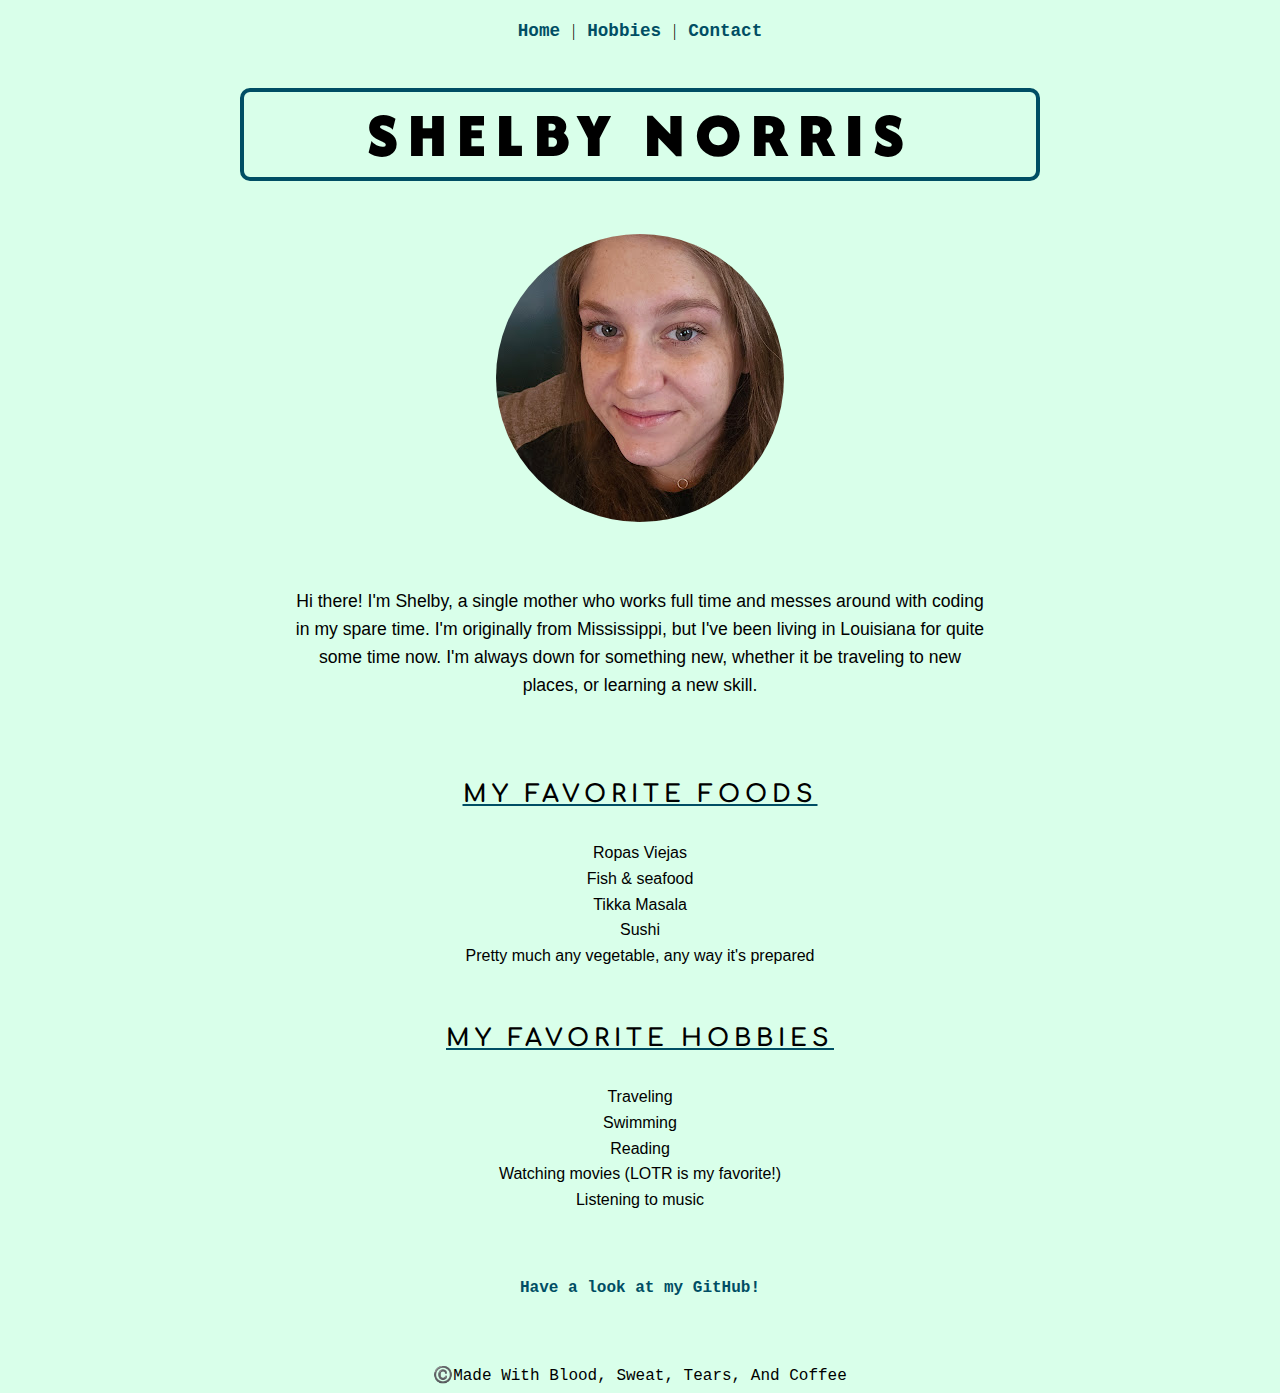
<file: index.html>
<!DOCTYPE html>
<html lang="en">
  <head>
    <meta charset="UTF-8" />
    <meta name="viewport" content="width=device-width, initial-scale=1.0" />
    <link rel="stylesheet" href="style.css">
    <title>About Shelby Norris</title>
  </head>
  <body>
    <div class="content">
    <header>
      <nav>
        <ul class="nav">
          <li><a href="index.html">Home</a></li> |
          <li><a href="hobbies.html">Hobbies</a></li> |
          <li><a href="contact.html">Contact</a></li>
        </ul>
      </nav>
    </header>
    <h1><strong>Shelby Norris</strong></h1>

    <img src="pro_pic.jpg" alt="Shelby Norris">

    <p>
      Hi there! I'm Shelby, a single mother who works full time and messes
      around with coding in my spare time. I'm originally from Mississippi, but
      I've been living in Louisiana for quite some time now. I'm always down for
      something new, whether it be traveling to new places, or learning a new
      skill.
    </p>

    <h2 class="h2">My Favorite Foods</h2>


  <div class="foods">
    <ul class="foods">
      <li>Ropas Viejas</li>
      <li>Fish & seafood</li>
      <li>Tikka Masala</li>
      <li>Sushi</li>
      <li>Pretty much any vegetable, any way it's prepared</li>
    </ul>
  </div>

    <h2 class="h2">My Favorite Hobbies</h2>

    
  <div class="hobbies">
    <ul class="hobbies">
      <li>Traveling</li>
      <li>Swimming</li>
      <li>Reading</li>
      <li>Watching movies (LOTR is my favorite!)</li>
      <li>Listening to music</li>
    </ul>
  </div>

  <div class="github">
    <a href="https://github.com/slnorris">Have a look at my GitHub!</a>
  </div>
    <br />

    <footer>©️Made with blood, sweat, tears, and coffee</footer>
    </div>
  </body>
</html>
</file>
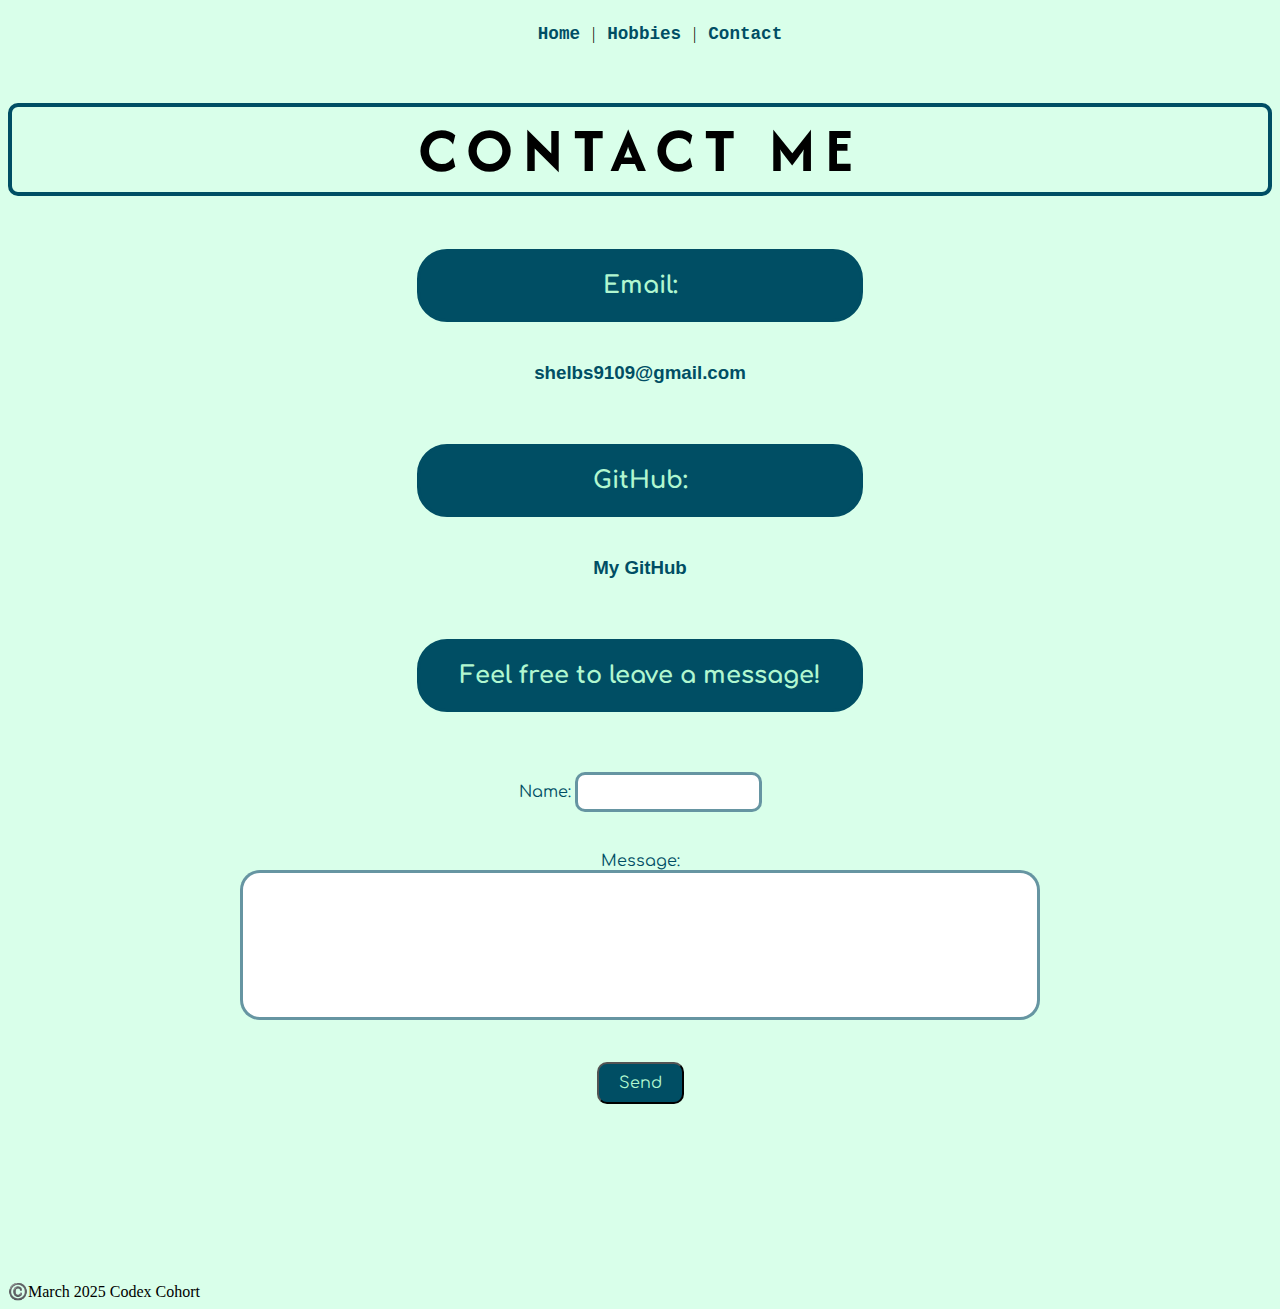
<file: contact.html>
<!DOCTYPE html>
<html lang="en">
  <head>
    <meta charset="UTF-8" />
    <meta name="viewport" content="width=, initial-scale=1.0" />
    <link rel="stylesheet" href="contact-style.css">
    <title>Contact</title>
  </head>
  <body>
    <header>

      <nav class="nav">
        <ul>
        <li><a href="index.html">Home</a></li> |
        <li><a href="hobbies.html">Hobbies</a></li> |
        <li><a href="contact.html">Contact</a></li>
        </ul>
      </nav>

    </header>

    <h1 style=>Contact Me</h1>

    <div class="email">
    <h2 class="contact">
      Email:
    </h2>
      <h3 class="contactText">
        shelbs9109@gmail.com
      </h3>
    </div>

    <div class="github">
    <h2 class="contact">
      GitHub:
    </h2>
      <h3 class="contactText">
        <a href="https://github.com/slnorris">My GitHub</a>
      </h3>
    </div>

    <div class="form">
    <h2 class="contact">
      Feel free to leave a message!
    </h2>

    <form>
      <div class="message">
      <label for="name">Name:</label>
      <input type="text" id="name" name="name" />
      </div>

      <div class="messageText">
      <label for="message">Message:</label><br />
      <textarea id="message" name="message"></textarea><br /><br />
      </div>
      <button type="submit">Send</button>
    </form>
    </div>

    <footer>©️March 2025 Codex Cohort</footer>
  </body>
</html>
</file>
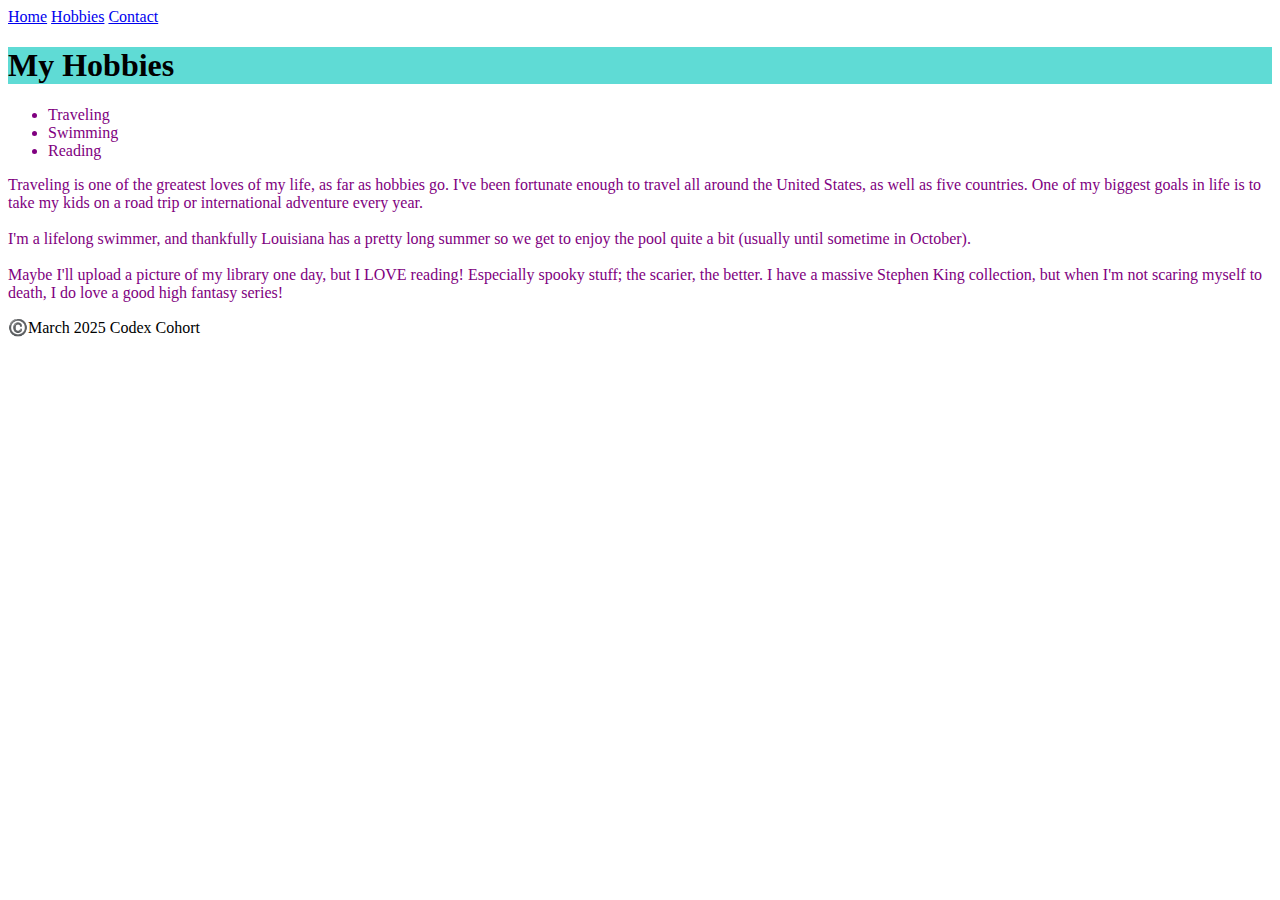
<file: hobbies.html>
<!DOCTYPE html>
<html lang="en">
  <head>
    <meta charset="UTF-8" />
    <meta name="viewport" content="width=device-width, initial-scale=1.0" />
    <title>Hobbies</title>
  </head>
  <body>
    <header>
      <nav>
        <a href="index.html">Home</a>
        <a href="hobbies.html">Hobbies</a>
        <a href="contact.html">Contact</a>
      </nav>
    </header>
    <h1 style="background-color: rgb(95, 219, 213);">My Hobbies</h1>
    <p>
        <ul style="color: purple">
            <li>Traveling</li>
            <li>Swimming</li>
            <li>Reading</li>
          </ul>
    </p>
    <p style="color: purple;">
        Traveling is one of the greatest loves of my life, as far as hobbies go. I've been fortunate enough to travel all around the United States, as well as five countries. One of my biggest goals in life is to take my kids on a road trip or international adventure every year. <br>
        <br>
        I'm a lifelong swimmer, and thankfully Louisiana has a pretty long summer so we get to enjoy the pool quite a bit (usually until sometime in October). <br>
        <br>
        Maybe I'll upload a picture of my library one day, but I LOVE reading! Especially spooky stuff; the scarier, the better. I have a massive Stephen King collection, but when I'm not scaring myself to death, I do love a good high fantasy series!
    </p>

    <footer>©️March 2025 Codex Cohort</footer>
  </body>
</html>
</file>
<file: style.css>
@import url('https://fonts.googleapis.com/css2?family=Comfortaa:wght@300..700&display=swap');

@import url('https://fonts.googleapis.com/css2?family=Afacad+Flux:wght@100..1000&display=swap');

body {
    background-color: rgba(159, 255, 203, .4)
}

.content {
    max-width: 800px;
    margin: auto;
}

h1 {
    text-transform: uppercase;
    text-align: center;
    letter-spacing: 10px;
    font-family: "Afacad Flux", sans-serif;
    font-size: 4rem;
    margin: 10;
    padding: 5;
    border: 4px solid rgb(0, 78, 100);
    border-radius: 10px;
}

h2 {
    text-transform: uppercase;
    letter-spacing: 5px;
    font-family: "Comfortaa", sans-serif;
    font-weight: bold;
    text-align: center;
    padding: 25px 25px 0px 25px;
    margin: 10;
    margin-bottom: 2rem;
    margin-top: 2rem;
    text-decoration: underline;
    text-decoration-color:  rgb(0, 78, 100);
}

img {
    border-radius: 50%;
    display: block;
    margin: auto;
    padding: 10px;
    max-width: 100%;
}

p {
    line-height: 1.6;
    font-size: 1.1rem;
    font-family: "Roboto", sans-serif;
    text-align: center;
    padding: 25px;
    margin: 30px;
}

ul {
    line-height: 1.6;
    font-size: 1rem;
}

div.foods {
    text-align: center;
}

ul.foods {
    list-style-type: none;
    padding: 0px;
}

div.hobbies {
    text-align: center;
}

ul.hobbies {
    list-style-type: none;
    padding: 0px
}

.nav {
    list-style-type: none;
    margin: 3;
    padding: 0;
    overflow: hidden;
    text-align: center;
}

.nav li {
    display: inline;
    padding: 8px;
    font-size: 1.1rem;
    font-weight: bold;
}

a {
    text-decoration: none;
    font-family: 'Courier New', Courier, monospace;
    color: rgb(0, 78, 100);
}

a:hover {
    color: rgb(0, 165, 207);
    text-decoration: underline;
}

div.github {
    text-align: center;
    padding: 50px;
    font-weight: bold;
}

footer {
    text-align: center;
    font-family: 'Courier New', Courier, monospace;
    text-transform: capitalize;
}

li {
    font-family: "Roboto", sans-serif;
}
</file>
<file: contact-style.css>
@import url("https://fonts.googleapis.com/css2?family=Comfortaa:wght@300..700&display=swap");

@import url("https://fonts.googleapis.com/css2?family=Afacad+Flux:wght@100..1000&display=swap");

content {
  max-width: 800px;
  margin: auto;
}

body {
  background-color: rgba(159, 255, 203, 0.4);
}

h1 {
  text-transform: uppercase;
  text-align: center;
  letter-spacing: 10px;
  font-family: "Afacad Flux", sans-serif;
  font-size: 4rem;
  margin: 10;
  padding: 5;
  border: 4px solid rgb(0, 78, 100);
  border-radius: 10px;
}

nav {
  list-style-type: none;
  margin: 3;
  padding: 0;
  overflow: hidden;
  text-align: center;
}

.nav li {
  display: inline;
  padding: 8px;
  font-size: 1.1rem;
  font-weight: bold;
  font-family: "Courier New", Courier, monospace;
}

a {
  text-decoration: none;
  color: rgb(0, 78, 100);
}

a:hover {
  text-decoration: underline;
  color: rgb(0, 165, 207);
}

.contact {
  font-family: "Comfortaa", sans-serif;
  text-align: center;
  width: 400px;
  border: solid rgb(0, 78, 100);
  padding: 20px;
  border-radius: 30px;
  margin: 0 auto;
  background-color: rgb(0, 78, 100);
  color: rgb(177, 247, 208);
}

.contactText {
  font-family: "Roboto", sans-serif;
  text-align: center;
  color: rgb(0, 78, 100);
  margin: 20px;
  padding: 20px;
}

div.email {
  padding: 10px;
}

div.github {
  padding: 10px;
}

div.form {
  padding: 10px;
}

form {
  text-align: center;
  margin: 20px;
  padding: 10px;
  height: 500px;
}

label {
  font-family: "Comfortaa", sans-serif;
  color: rgb(0, 78, 100);
}

div.message {
  margin: 20px;
  padding: 10px;
}

div.messageText {
  margin: 10px;
  padding: 10px;
}

input#name {
  box-sizing: border-box;
  border: solid rgba(0, 78, 100, 0.6);
  border-radius: 10px;
  height: 40px;
}

textarea {
  width: 70%;
  height: 150px;
  padding: 20px;
  box-sizing: border-box;
  border: solid rgba(0, 78, 100, 0.6);
  border-radius: 20px;
  resize: none;
}

label {
    margin: ;
}

button {
    background-color: rgb(0, 78, 100);
    border-radius: 10px;
    color: rgb(177, 247, 208);
    padding: 10px 20px;
    text-align: center;
    text-decoration: none;
    display: inline-block;
    font-size: 16px;
    font-family: "Comfortaa", sans-serif;
    cursor: pointer;
    transition-duration: 0.3s;
}

button:hover {
    background-color: rgba(159, 255, 203, 0.4);
    color: rgb(0, 78, 100);
    transition-duration: 0.3s;
}
</file>
